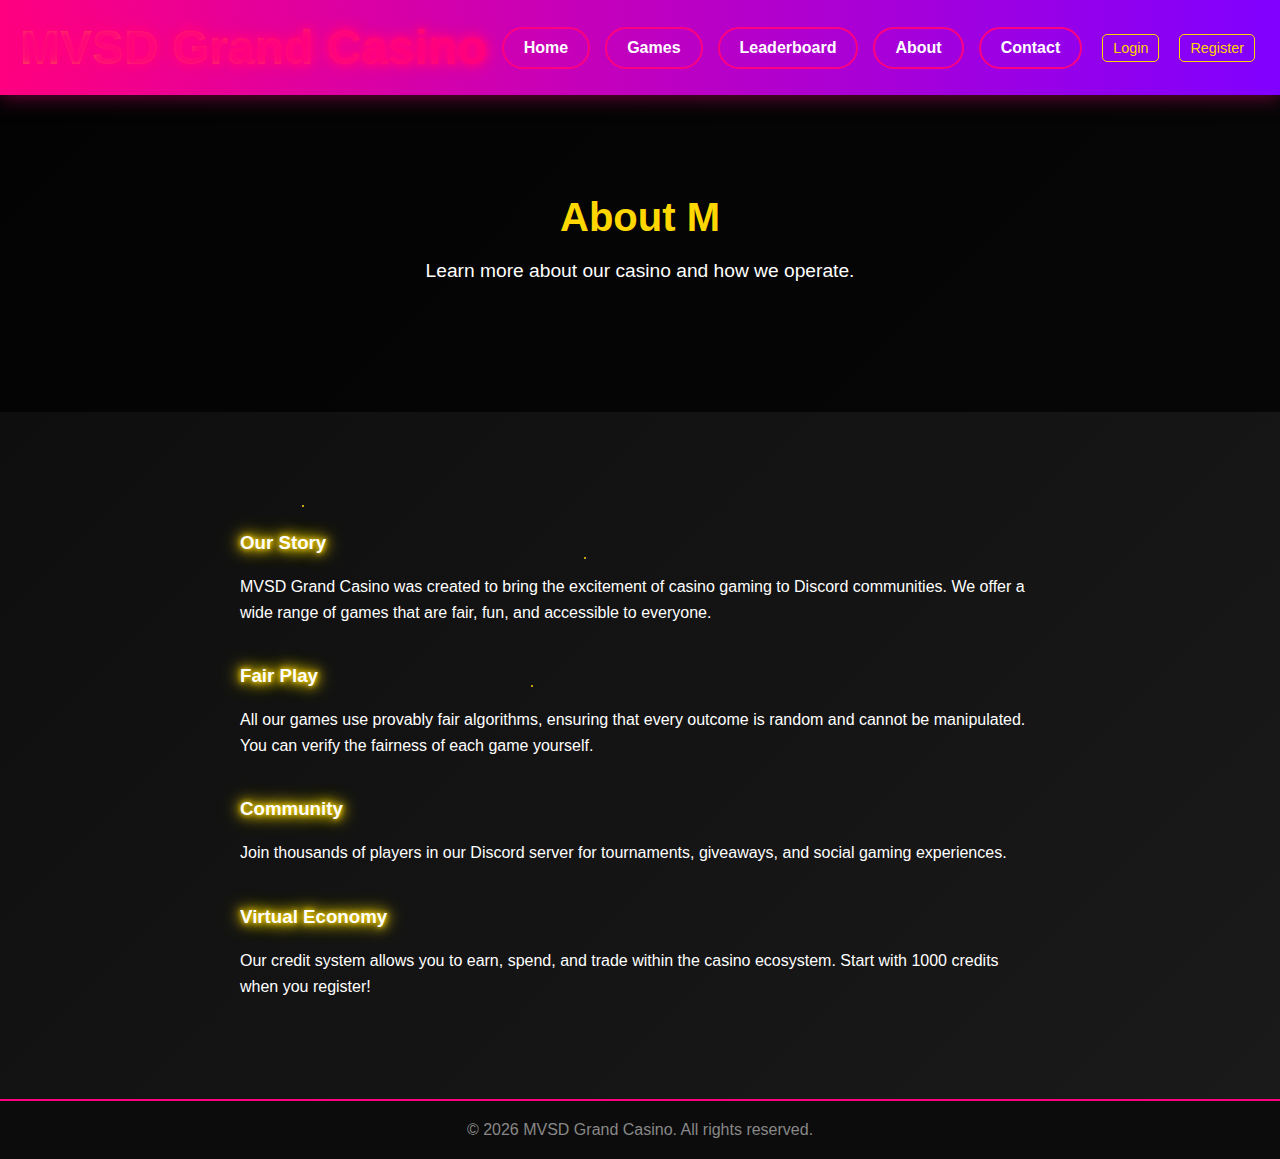
<file: about.html>
<!DOCTYPE html>
<html lang="en">
<head>
    <meta charset="UTF-8">
    <meta name="viewport" content="width=device-width, initial-scale=1.0">
    <title>MVSD Grand Casino - About</title>
    <link rel="stylesheet" href="style.css">
</head>
<body>
    <header>
        <h1 class="neon">MVSD Grand Casino</h1>
        <nav>
            <a href="index.html">Home</a>
            <a href="games.html">Games</a>
            <a href="leaderboard.html">Leaderboard</a>
            <a href="about.html">About</a>
            <a href="contact.html">Contact</a>
        </nav>
        <div id="auth-buttons">
            <button id="login-btn" class="btn-small">Login</button>
            <button id="register-btn" class="btn-small">Register</button>
        </div>
    </header>

    <section class="hero">
        <div class="hero-content">
            <h2>About MVSD Grand Casino</h2>
            <p>Learn more about our casino and how we operate.</p>
        </div>
    </section>

    <section class="about-section">
        <div class="about-content">
            <h3 class="neon-gold">Our Story</h3>
            <p>MVSD Grand Casino was created to bring the excitement of casino gaming to Discord communities. We offer a wide range of games that are fair, fun, and accessible to everyone.</p>

            <h3 class="neon-gold">Fair Play</h3>
            <p>All our games use provably fair algorithms, ensuring that every outcome is random and cannot be manipulated. You can verify the fairness of each game yourself.</p>

            <h3 class="neon-gold">Community</h3>
            <p>Join thousands of players in our Discord server for tournaments, giveaways, and social gaming experiences.</p>

            <h3 class="neon-gold">Virtual Economy</h3>
            <p>Our credit system allows you to earn, spend, and trade within the casino ecosystem. Start with 1000 credits when you register!</p>
        </div>
    </section>

    <footer>
        <p>&copy; 2026 MVSD Grand Casino. All rights reserved.</p>
    </footer>

    <script src="script.js"></script>
</body>
</html>
</file>
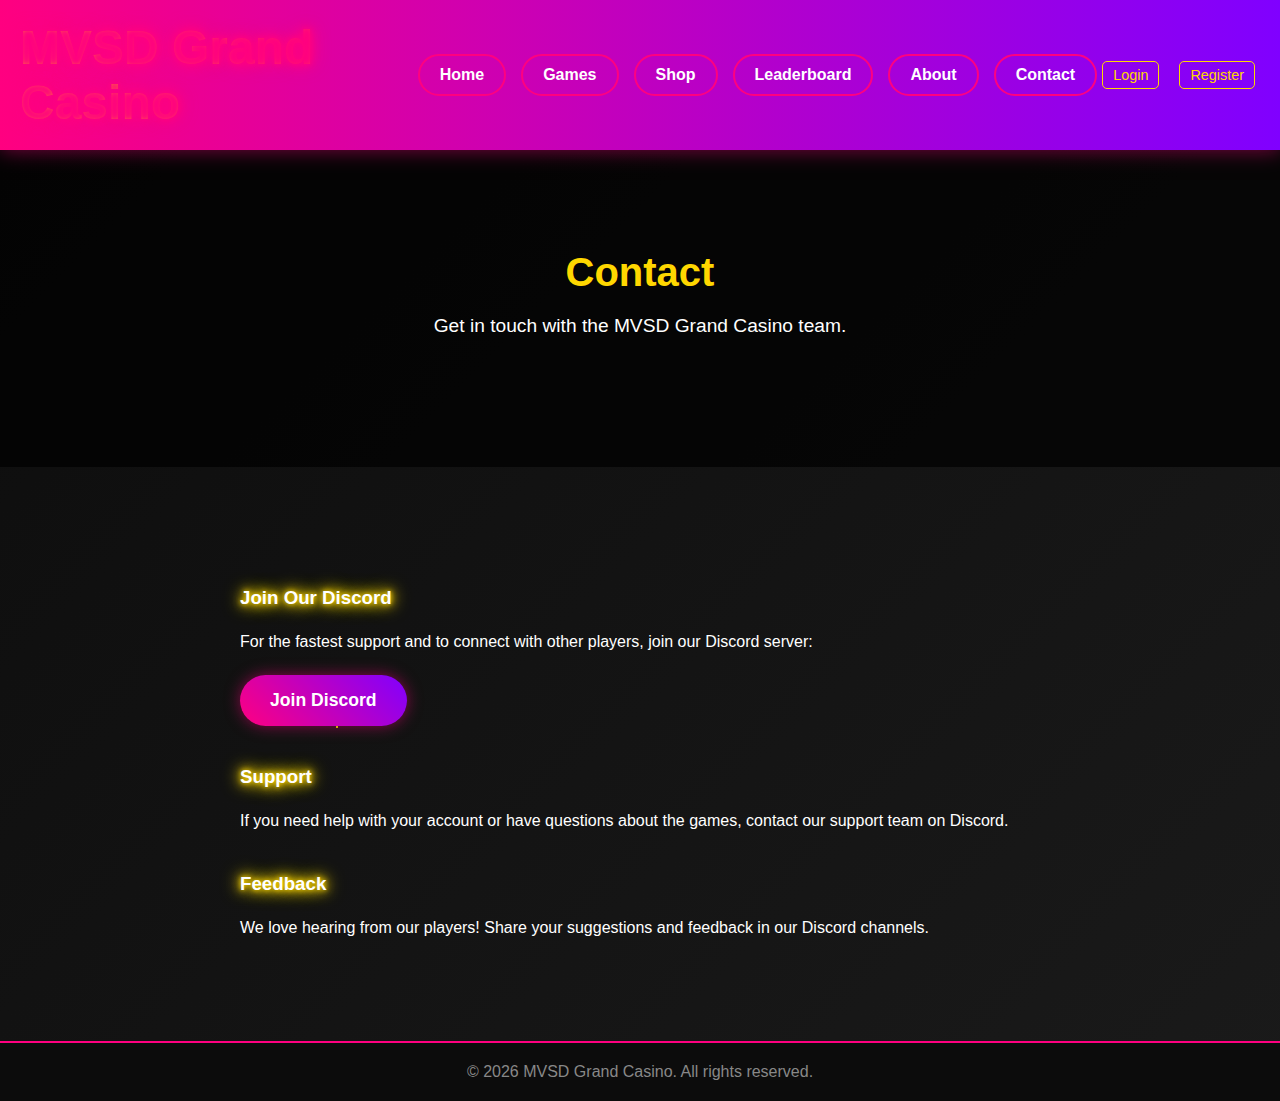
<file: contact.html>
<!DOCTYPE html>
<html lang="en">
<head>
    <meta charset="UTF-8">
    <meta name="viewport" content="width=device-width, initial-scale=1.0">
    <title>MVSD Grand Casino - Contact</title>
    <link rel="stylesheet" href="style.css">
</head>
<body>
    <header>
        <h1 class="neon">MVSD Grand Casino</h1>
        <nav>
            <a href="index.html">Home</a>
            <a href="games.html">Games</a>
            <a href="shop.html">Shop</a>
            <a href="leaderboard.html">Leaderboard</a>
            <a href="about.html">About</a>
            <a href="contact.html">Contact</a>
        </nav>
        <div id="auth-buttons">
            <button id="login-btn" class="btn-small">Login</button>
            <button id="register-btn" class="btn-small">Register</button>
        </div>
    </header>

    <section class="hero">
        <div class="hero-content">
            <h2>Contact Us</h2>
            <p>Get in touch with the MVSD Grand Casino team.</p>
        </div>
    </section>

    <section class="contact-section">
        <div class="contact-content">
            <h3 class="neon-gold">Join Our Discord</h3>
            <p>For the fastest support and to connect with other players, join our Discord server:</p>
            <a href="https://discord.gg/9pj8udfcSB" class="btn">Join Discord</a>

            <h3 class="neon-gold">Support</h3>
            <p>If you need help with your account or have questions about the games, contact our support team on Discord.</p>

            <h3 class="neon-gold">Feedback</h3>
            <p>We love hearing from our players! Share your suggestions and feedback in our Discord channels.</p>
        </div>
    </section>

    <!-- Authentication Modals -->
    <div id="login-modal" class="modal">
        <div class="modal-content">
            <span class="close">&times;</span>
            <h2>Login</h2>
            <form id="login-form">
                <input type="email" id="login-email" placeholder="Email" required>
                <input type="password" id="login-password" placeholder="Password" required>
                <button type="submit" class="btn">Login</button>
            </form>
            <p>Don't have an account? <a href="#" id="switch-to-register">Register here</a></p>
        </div>
    </div>

    <div id="register-modal" class="modal">
        <div class="modal-content">
            <span class="close">&times;</span>
            <h2>Register</h2>
            <form id="register-form">
                <input type="email" id="register-email" placeholder="Email" required>
                <input type="text" id="register-username" placeholder="Username" required>
                <input type="password" id="register-password" placeholder="Password" required>
                <button type="submit" class="btn">Register</button>
            </form>
            <p>Already have an account? <a href="#" id="switch-to-login">Login here</a></p>
        </div>
    </div>

    <footer>
        <p>&copy; 2026 MVSD Grand Casino. All rights reserved.</p>
    </footer>

    <script src="script.js"></script>
</body>
</html>
</file>
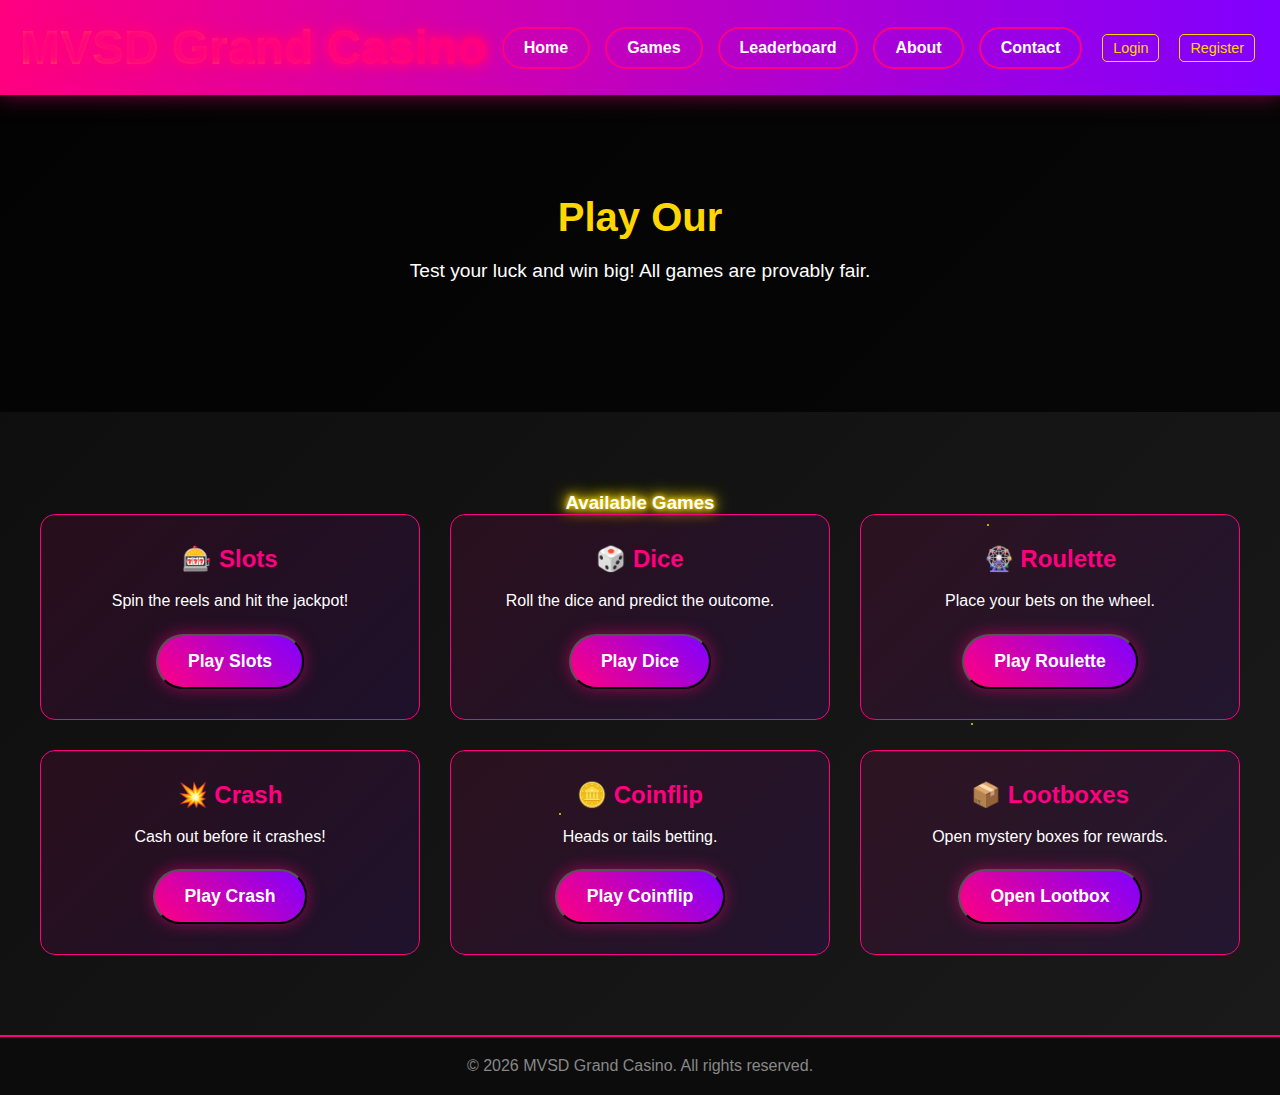
<file: games.html>
<!DOCTYPE html>
<html lang="en">
<head>
    <meta charset="UTF-8">
    <meta name="viewport" content="width=device-width, initial-scale=1.0">
    <title>MVSD Grand Casino - Games</title>
    <link rel="stylesheet" href="style.css">
</head>
<body>
    <header>
        <h1 class="neon">MVSD Grand Casino</h1>
        <nav>
            <a href="index.html">Home</a>
            <a href="games.html">Games</a>
            <a href="leaderboard.html">Leaderboard</a>
            <a href="about.html">About</a>
            <a href="contact.html">Contact</a>
        </nav>
        <div id="auth-buttons">
            <button id="login-btn" class="btn-small">Login</button>
            <button id="register-btn" class="btn-small">Register</button>
        </div>
    </header>

    <section class="hero">
        <div class="hero-content">
            <h2>Play Our Exciting Games</h2>
            <p>Test your luck and win big! All games are provably fair.</p>
        </div>
    </section>

    <section class="games-section">
        <h3 class="neon-gold">Available Games</h3>
        <div class="game-grid">
            <div class="game-card">
                <h4>🎰 Slots</h4>
                <p>Spin the reels and hit the jackpot!</p>
                <button class="btn play-btn" data-game="slots">Play Slots</button>
            </div>
            <div class="game-card">
                <h4>🎲 Dice</h4>
                <p>Roll the dice and predict the outcome.</p>
                <button class="btn play-btn" data-game="dice">Play Dice</button>
            </div>
            <div class="game-card">
                <h4>🎡 Roulette</h4>
                <p>Place your bets on the wheel.</p>
                <button class="btn play-btn" data-game="roulette">Play Roulette</button>
            </div>
            <div class="game-card">
                <h4>💥 Crash</h4>
                <p>Cash out before it crashes!</p>
                <button class="btn play-btn" data-game="crash">Play Crash</button>
            </div>
            <div class="game-card">
                <h4>🪙 Coinflip</h4>
                <p>Heads or tails betting.</p>
                <button class="btn play-btn" data-game="coinflip">Play Coinflip</button>
            </div>
            <div class="game-card">
                <h4>📦 Lootboxes</h4>
                <p>Open mystery boxes for rewards.</p>
                <button class="btn play-btn" data-game="lootbox">Open Lootbox</button>
            </div>
        </div>
    </section>

    <div id="game-modal" class="modal">
        <div class="modal-content game-modal-content">
            <span class="close">&times;</span>
            <div id="game-container"></div>
        </div>
    </div>

    <!-- Authentication Modals -->
    <div id="login-modal" class="modal">
        <div class="modal-content">
            <span class="close">&times;</span>
            <h2>Login</h2>
            <form id="login-form">
                <input type="email" id="login-email" placeholder="Email" required>
                <input type="password" id="login-password" placeholder="Password" required>
                <button type="submit" class="btn">Login</button>
            </form>
            <p>Don't have an account? <a href="#" id="switch-to-register">Register here</a></p>
        </div>
    </div>

    <div id="register-modal" class="modal">
        <div class="modal-content">
            <span class="close">&times;</span>
            <h2>Register</h2>
            <form id="register-form">
                <input type="email" id="register-email" placeholder="Email" required>
                <input type="text" id="register-username" placeholder="Username" required>
                <input type="password" id="register-password" placeholder="Password" required>
                <button type="submit" class="btn">Register</button>
            </form>
            <p>Already have an account? <a href="#" id="switch-to-login">Login here</a></p>
        </div>
    </div>

    <footer>
        <p>&copy; 2026 MVSD Grand Casino. All rights reserved.</p>
    </footer>

    <script src="script.js"></script>
    <script src="games.js"></script>
</body>
</html>
</file>
<file: style.css>
/* style.css */
* {
    margin: 0;
    padding: 0;
    box-sizing: border-box;
}

body {
    font-family: 'Arial', sans-serif;
    background: linear-gradient(135deg, #0c0c0c, #1a1a1a);
    color: #fff;
    overflow-x: hidden;
    min-height: 100vh;
}

/* Neon glow effect */
.neon {
    text-shadow: 0 0 5px #ff0080, 0 0 10px #ff0080, 0 0 15px #ff0080, 0 0 20px #ff0080;
}

.neon-gold {
    text-shadow: 0 0 5px #ffd700, 0 0 10px #ffd700, 0 0 15px #ffd700, 0 0 20px #ffd700;
}

header {
    background: linear-gradient(90deg, #ff0080, #8000ff);
    padding: 20px;
    display: flex;
    justify-content: space-between;
    align-items: center;
    box-shadow: 0 0 20px rgba(255, 0, 128, 0.5);
    animation: pulse 2s infinite;
    position: relative;
    z-index: 10;
}

@keyframes pulse {
    0% { box-shadow: 0 0 20px rgba(255, 0, 128, 0.5); }
    50% { box-shadow: 0 0 30px rgba(255, 0, 128, 0.8); }
    100% { box-shadow: 0 0 20px rgba(255, 0, 128, 0.5); }
}

h1 {
    font-size: 3em;
    font-weight: bold;
    background: linear-gradient(45deg, #ffd700, #ff0080);
    -webkit-background-clip: text;
    -webkit-text-fill-color: transparent;
    animation: glow 1.5s ease-in-out infinite alternate;
}

@keyframes glow {
    from { text-shadow: 0 0 10px #ffd700; }
    to { text-shadow: 0 0 20px #ffd700, 0 0 30px #ffd700; }
}

nav {
    display: flex;
    gap: 15px;
}

nav a {
    color: #fff;
    text-decoration: none;
    padding: 10px 20px;
    border: 2px solid #ff0080;
    border-radius: 25px;
    transition: all 0.3s ease;
    font-weight: bold;
}

nav a:hover {
    background: #ff0080;
    box-shadow: 0 0 15px #ff0080;
    transform: scale(1.1);
}

.hero {
    text-align: center;
    padding: 100px 20px;
    background: url('https://via.placeholder.com/1920x1080/000000/ffffff?text=Casino+Background') no-repeat center center;
    background-size: cover;
    position: relative;
}

.hero::before {
    content: '';
    position: absolute;
    top: 0;
    left: 0;
    right: 0;
    bottom: 0;
    background: rgba(0, 0, 0, 0.7);
    z-index: 1;
}

.hero-content {
    position: relative;
    z-index: 2;
}

.hero h2 {
    font-size: 2.5em;
    margin-bottom: 20px;
    color: #ffd700;
    animation: slideIn 1s ease-out;
}

.hero p {
    font-size: 1.2em;
    margin-bottom: 30px;
    animation: slideIn 1.5s ease-out;
}

.btn {
    display: inline-block;
    padding: 15px 30px;
    background: linear-gradient(45deg, #ff0080, #8000ff);
    color: #fff;
    text-decoration: none;
    border-radius: 50px;
    font-weight: bold;
    font-size: 1.1em;
    transition: all 0.3s ease;
    box-shadow: 0 0 15px rgba(255, 0, 128, 0.5);
    animation: bounce 2s infinite;
}

.btn:hover {
    transform: translateY(-5px);
    box-shadow: 0 0 25px rgba(255, 0, 128, 0.8);
}

@keyframes bounce {
    0%, 20%, 50%, 80%, 100% { transform: translateY(0); }
    40% { transform: translateY(-10px); }
    60% { transform: translateY(-5px); }
}

@keyframes slideIn {
    from { opacity: 0; transform: translateY(30px); }
    to { opacity: 1; transform: translateY(0); }
}

.features {
    padding: 80px 20px;
    text-align: center;
}

.features h3 {
    font-size: 2em;
    margin-bottom: 40px;
    color: #ffd700;
}

.feature-grid {
    display: grid;
    grid-template-columns: repeat(auto-fit, minmax(250px, 1fr));
    gap: 30px;
    max-width: 1200px;
    margin: 0 auto;
}

.feature {
    background: linear-gradient(135deg, rgba(255, 0, 128, 0.1), rgba(128, 0, 255, 0.1));
    padding: 30px;
    border-radius: 15px;
    border: 1px solid #ff0080;
    transition: all 0.3s ease;
}

.feature:hover {
    transform: translateY(-10px);
    box-shadow: 0 0 20px rgba(255, 0, 128, 0.5);
}

.feature h4 {
    font-size: 1.5em;
    margin-bottom: 15px;
    color: #ff0080;
}

.feature p {
    font-size: 1em;
    line-height: 1.6;
}

footer {
    background: #0c0c0c;
    padding: 20px;
    text-align: center;
    border-top: 2px solid #ff0080;
}

footer p {
    color: #888;
}

/* Modal styles */
.modal {
    display: none;
    position: fixed;
    z-index: 1000;
    left: 0;
    top: 0;
    width: 100%;
    height: 100%;
    overflow: auto;
    background-color: rgba(0,0,0,0.4);
}

.modal-content {
    background-color: #1a1a1a;
    margin: 15% auto;
    padding: 20px;
    border: 1px solid #ff0080;
    border-radius: 15px;
    width: 80%;
    max-width: 400px;
    box-shadow: 0 0 20px rgba(255, 0, 128, 0.5);
}

.close {
    color: #aaa;
    float: right;
    font-size: 28px;
    font-weight: bold;
}

.close:hover,
.close:focus {
    color: #ff0080;
    text-decoration: none;
    cursor: pointer;
}

.modal h2 {
    text-align: center;
    margin-bottom: 20px;
    color: #ffd700;
}

.modal form {
    display: flex;
    flex-direction: column;
}

.modal input {
    margin-bottom: 15px;
    padding: 10px;
    border: 1px solid #ff0080;
    border-radius: 5px;
    background: #0c0c0c;
    color: #fff;
}

.modal button {
    padding: 10px;
    background: linear-gradient(90deg, #ff0080, #8000ff);
    color: #fff;
    border: none;
    border-radius: 5px;
    cursor: pointer;
    transition: all 0.3s ease;
}

.modal button:hover {
    box-shadow: 0 0 10px rgba(255, 0, 128, 0.5);
}

.modal p {
    text-align: center;
    margin-top: 15px;
}

.modal a {
    color: #ffd700;
}

/* Auth buttons in header */
#auth-buttons {
    display: flex;
    align-items: center;
    gap: 10px;
    position: relative;
    z-index: 11;
}

#auth-buttons button, #auth-buttons a {
    background: transparent;
    border: 1px solid #ffd700;
    color: #ffd700;
    padding: 5px 10px;
    border-radius: 5px;
    cursor: pointer;
    transition: all 0.3s ease;
    text-decoration: none;
}

#auth-buttons button:hover, #auth-buttons a:hover {
    background: #ffd700;
    color: #000;
}

/* Modal styles */
.modal {
    display: none;
    position: fixed;
    z-index: 1000;
    left: 0;
    top: 0;
    width: 100%;
    height: 100%;
    overflow: auto;
    background-color: rgba(0,0,0,0.4);
}

.modal-content {
    background-color: #1a1a1a;
    margin: 15% auto;
    padding: 20px;
    border: 1px solid #ff0080;
    border-radius: 15px;
    width: 80%;
    max-width: 400px;
    box-shadow: 0 0 20px rgba(255, 0, 128, 0.5);
}

.close {
    color: #aaa;
    float: right;
    font-size: 28px;
    font-weight: bold;
}

.close:hover,
.close:focus {
    color: #ff0080;
    text-decoration: none;
    cursor: pointer;
}

.modal form {
    display: flex;
    flex-direction: column;
}

.modal input {
    margin: 10px 0;
    padding: 10px;
    border: 1px solid #ff0080;
    border-radius: 5px;
    background: #2a2a2a;
    color: #fff;
}

.modal button {
    margin: 10px 0;
    padding: 10px;
    background: linear-gradient(45deg, #ff0080, #8000ff);
    color: #fff;
    border: none;
    border-radius: 5px;
    cursor: pointer;
}

.modal p {
    text-align: center;
    margin: 10px 0;
}

.modal a {
    color: #ff0080;
}

.btn-small {
    padding: 8px 16px;
    font-size: 0.9em;
    margin: 0 5px;
    background: linear-gradient(45deg, #ff0080, #8000ff);
    color: #fff;
    border: none;
    border-radius: 20px;
    cursor: pointer;
    transition: all 0.3s ease;
}

.btn-small:hover {
    transform: scale(1.05);
    box-shadow: 0 0 10px rgba(255, 0, 128, 0.5);
}

#auth-buttons {
    display: flex;
    align-items: center;
}

.games-section {
    padding: 80px 20px;
    text-align: center;
}

.game-grid {
    display: grid;
    grid-template-columns: repeat(auto-fit, minmax(300px, 1fr));
    gap: 30px;
    max-width: 1200px;
    margin: 0 auto;
}

.game-card {
    background: linear-gradient(135deg, rgba(255, 0, 128, 0.1), rgba(128, 0, 255, 0.1));
    padding: 30px;
    border-radius: 15px;
    border: 1px solid #ff0080;
    transition: all 0.3s ease;
}

.game-card:hover {
    transform: translateY(-10px);
    box-shadow: 0 0 20px rgba(255, 0, 128, 0.5);
}

.game-card h4 {
    font-size: 1.5em;
    margin-bottom: 15px;
    color: #ff0080;
}

.game-card p {
    font-size: 1em;
    line-height: 1.6;
    margin-bottom: 20px;
}

.game-modal-content {
    max-width: 600px;
    width: 90%;
}

.slots-container {
    display: flex;
    justify-content: center;
    gap: 20px;
    margin: 20px 0;
}

.reel {
    font-size: 3em;
    width: 80px;
    height: 80px;
    background: #1a1a1a;
    border: 2px solid #ff0080;
    border-radius: 10px;
    display: flex;
    align-items: center;
    justify-content: center;
}

.dice-container {
    display: flex;
    justify-content: center;
    gap: 20px;
    margin: 20px 0;
}

.die {
    font-size: 3em;
    width: 80px;
    height: 80px;
    background: #1a1a1a;
    border: 2px solid #ff0080;
    border-radius: 10px;
    display: flex;
    align-items: center;
    justify-content: center;
}

.roulette-wheel {
    display: flex;
    justify-content: center;
    margin: 20px 0;
}

.wheel {
    font-size: 3em;
    width: 100px;
    height: 100px;
    background: #1a1a1a;
    border: 2px solid #ff0080;
    border-radius: 50%;
    display: flex;
    align-items: center;
    justify-content: center;
}

.crash-container {
    text-align: center;
    margin: 20px 0;
}

.multiplier {
    font-size: 3em;
    color: #ffd700;
    margin-bottom: 20px;
}

.coin-container {
    display: flex;
    justify-content: center;
    margin: 20px 0;
}

.coin {
    font-size: 3em;
    width: 80px;
    height: 80px;
    background: #1a1a1a;
    border: 2px solid #ff0080;
    border-radius: 50%;
    display: flex;
    align-items: center;
    justify-content: center;
}

.lootbox-container {
    display: flex;
    justify-content: center;
    margin: 20px 0;
}

.lootbox {
    font-size: 3em;
    width: 80px;
    height: 80px;
    background: #1a1a1a;
    border: 2px solid #ff0080;
    border-radius: 10px;
    display: flex;
    align-items: center;
    justify-content: center;
}

.leaderboard-section {
    padding: 80px 20px;
    text-align: center;
}

.leaderboard-container {
    max-width: 800px;
    margin: 0 auto;
    background: linear-gradient(135deg, rgba(255, 0, 128, 0.1), rgba(128, 0, 255, 0.1));
    border-radius: 15px;
    border: 1px solid #ff0080;
    overflow: hidden;
}

#leaderboard-table {
    width: 100%;
    border-collapse: collapse;
}

#leaderboard-table th,
#leaderboard-table td {
    padding: 15px;
    text-align: center;
    border-bottom: 1px solid #ff0080;
}

#leaderboard-table th {
    background: linear-gradient(90deg, #ff0080, #8000ff);
    color: #fff;
    font-weight: bold;
}

#leaderboard-table tbody tr:hover {
    background: rgba(255, 0, 128, 0.1);
}

.admin-section {
    padding: 80px 20px;
    text-align: center;
}

.admin-container {
    max-width: 1200px;
    margin: 0 auto;
    display: grid;
    grid-template-columns: repeat(auto-fit, minmax(300px, 1fr));
    gap: 30px;
}

.admin-panel {
    background: linear-gradient(135deg, rgba(255, 0, 128, 0.1), rgba(128, 0, 255, 0.1));
    padding: 30px;
    border-radius: 15px;
    border: 1px solid #ff0080;
}

.admin-list {
    margin-top: 20px;
    text-align: left;
}

.user-item {
    display: flex;
    justify-content: space-between;
    align-items: center;
    padding: 10px;
    border-bottom: 1px solid #ff0080;
    margin-bottom: 10px;
}

.user-item button {
    margin-left: 10px;
    padding: 5px 10px;
    font-size: 0.8em;
}

.about-section, .contact-section {
    padding: 80px 20px;
    text-align: center;
}

.about-content, .contact-content {
    max-width: 800px;
    margin: 0 auto;
    text-align: left;
}

.about-content h3, .contact-content h3 {
    margin-top: 40px;
    margin-bottom: 20px;
}

.about-content p, .contact-content p {
    line-height: 1.6;
    margin-bottom: 20px;
}

/* Responsive */
@media (max-width: 768px) {
    h1 { font-size: 2em; }
    .hero h2 { font-size: 2em; }
    .feature-grid { grid-template-columns: 1fr; }
    .game-grid { grid-template-columns: 1fr; }
}
</file>
